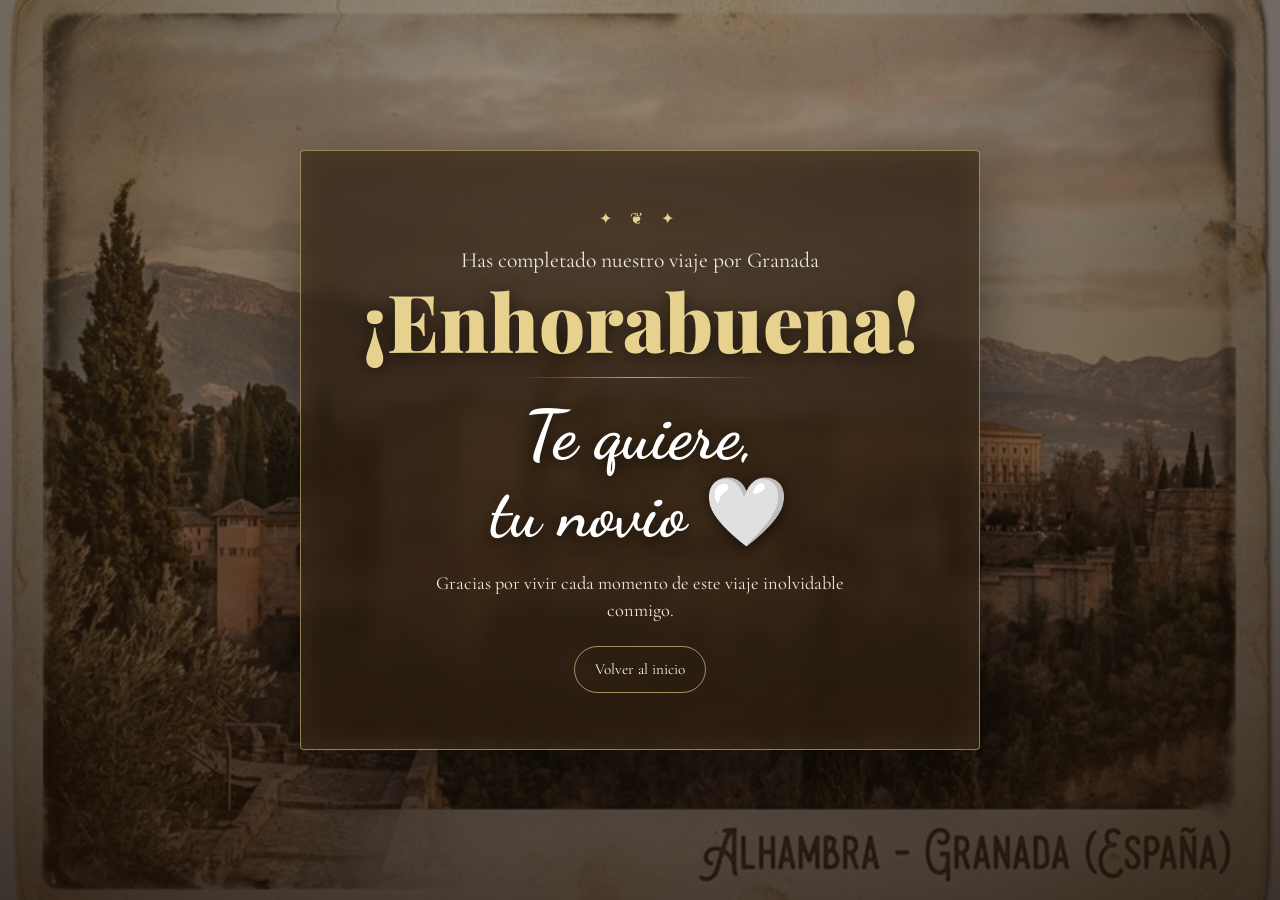
<file: final.html>
<!DOCTYPE html>
<html lang="es">

<head>
  <meta charset="UTF-8">
  <meta name="viewport" content="width=device-width, initial-scale=1.0, viewport-fit=cover">
  <meta name="description" content="Final de un viaje inolvidable por Granada.">
  <meta name="theme-color" content="#2a1c10">
  <title>Un viaje inolvidable — Granada</title>

  <link rel="preconnect" href="https://fonts.googleapis.com">
  <link rel="preconnect" href="https://fonts.gstatic.com" crossorigin>
  <link
    href="https://fonts.googleapis.com/css2?family=Playfair+Display:wght@700;900&family=Cormorant+Garamond:ital,wght@0,400;0,600;1,400&family=Dancing+Script:wght@400;700&display=swap"
    rel="stylesheet">
  <link rel="stylesheet" href="css/final.css">
  <link rel="icon"
    href="data:image/svg+xml,<svg xmlns='http://www.w3.org/2000/svg' viewBox='0 0 100 100'><text y='0.9em' font-size='90'>🤍</text></svg>">
</head>

<body>
  <main class="finale">
    <div class="finale__veil" aria-hidden="true"></div>
    <article class="finale__message">
      <span class="finale__ornament" aria-hidden="true">✦ ❦ ✦</span>
      <p class="finale__eyebrow">Has completado nuestro viaje por Granada</p>
      <h1 class="finale__title">¡Enhorabuena!</h1>
      <div class="finale__line" aria-hidden="true"></div>
      <p class="finale__love">Te quiere,<br>tu novio <span aria-label="corazón blanco">🤍</span></p>
      <p class="finale__closing">Gracias por vivir cada momento de este viaje inolvidable conmigo.</p>
      <a class="finale__back" href="index.html">Volver al inicio</a>
    </article>
  </main>
</body>

</html>
</file>
<file: css/final.css>
@import url('variables.css');
@import url('reset.css');

html,
body {
  width: 100%;
  height: 100%;
  overflow: hidden;
}

body {
  color: var(--cream);
  background: var(--wood-dark);
}

.finale {
  position: relative;
  isolation: isolate;
  display: grid;
  place-items: center;
  width: 100vw;
  height: 100vh;
  height: 100dvh;
  padding: max(1.25rem, env(safe-area-inset-top)) max(1rem, env(safe-area-inset-right))
    max(1.25rem, env(safe-area-inset-bottom)) max(1rem, env(safe-area-inset-left));
  background-image:
    linear-gradient(180deg, rgba(31,18,9,.28), rgba(31,18,9,.72)),
    url('../images/optimized/alhambra.jpg');
  background-position: center;
  background-size: cover;
  animation: finaleReveal 1.5s ease both;
}

.finale__veil {
  position: absolute;
  inset: 0;
  z-index: -1;
  background:
    radial-gradient(circle at center, transparent 20%, rgba(22,12,6,.48) 100%),
    linear-gradient(135deg, rgba(201,169,78,.12), transparent 45%);
}

.finale__message {
  width: min(90vw, 680px);
  padding: clamp(1.5rem, 5vw, 3.5rem);
  border: 1px solid rgba(230,210,142,.55);
  border-radius: 4px;
  text-align: center;
  background:
    linear-gradient(rgba(42,28,16,.72), rgba(42,28,16,.84)),
    radial-gradient(circle, rgba(201,169,78,.2), transparent 70%);
  box-shadow: 0 25px 80px rgba(0,0,0,.55), inset 0 0 35px rgba(230,210,142,.08);
  backdrop-filter: blur(8px);
  animation: messageRise 1s .35s var(--ease-smooth) both;
}

.finale__ornament {
  color: var(--gold-light);
  letter-spacing: .45em;
}

.finale__eyebrow {
  margin-top: .8rem;
  color: var(--cream-dark);
  font-family: var(--font-body);
  font-size: clamp(1rem, 3vw, 1.35rem);
}

.finale__title {
  margin-top: .2rem;
  color: var(--gold-light);
  font-family: var(--font-display);
  font-size: clamp(2.4rem, 9vw, 5rem);
  font-weight: 900;
  line-height: 1;
  text-shadow: 0 4px 18px rgba(0,0,0,.5);
}

.finale__line {
  width: min(240px, 65%);
  height: 1px;
  margin: 1.1rem auto;
  background: linear-gradient(90deg, transparent, var(--gold), transparent);
}

.finale__love {
  color: #fff;
  font-family: var(--font-script);
  font-size: clamp(2.1rem, 8vw, 4.25rem);
  font-weight: 700;
  line-height: 1.15;
  text-shadow: 0 3px 16px rgba(0,0,0,.55);
}

.finale__closing {
  max-width: 440px;
  margin: 1.1rem auto 0;
  color: var(--cream-dark);
  font-family: var(--font-body);
  font-size: clamp(.95rem, 2.5vw, 1.15rem);
}

.finale__back {
  display: inline-block;
  margin-top: 1.3rem;
  padding: .7rem 1.25rem;
  border: 1px solid rgba(230,210,142,.65);
  border-radius: 999px;
  color: var(--cream);
  font-family: var(--font-body);
  font-size: .95rem;
  transition: background .25s ease, color .25s ease, transform .25s ease;
}

.finale__back:hover,
.finale__back:focus-visible {
  color: var(--wood-dark);
  background: var(--gold-light);
  transform: translateY(-2px);
}

@keyframes finaleReveal {
  from { opacity: 0; transform: scale(1.04); }
  to { opacity: 1; transform: scale(1); }
}

@keyframes messageRise {
  from { opacity: 0; transform: translateY(24px); }
  to { opacity: 1; transform: translateY(0); }
}

@media (max-height: 620px) {
  .finale__message { padding: 1rem 1.25rem; }
  .finale__eyebrow { margin-top: .35rem; }
  .finale__line { margin: .6rem auto; }
  .finale__closing { margin-top: .65rem; }
  .finale__back { margin-top: .7rem; }
}

@media (max-width: 480px) {
  .finale { padding-inline: .65rem; }

  .finale__message {
    width: 100%;
    padding: 1.35rem .85rem;
  }

  .finale__ornament { letter-spacing: .25em; }
  .finale__eyebrow { font-size: .94rem; }
  .finale__title { font-size: clamp(2rem, 10.5vw, 2.8rem); }
  .finale__love { font-size: clamp(2.15rem, 11vw, 3rem); }
  .finale__closing { padding-inline: .25rem; font-size: .92rem; }
}

@media (prefers-reduced-motion: reduce) {
  .finale,
  .finale__message { animation: none; }
}
</file>
